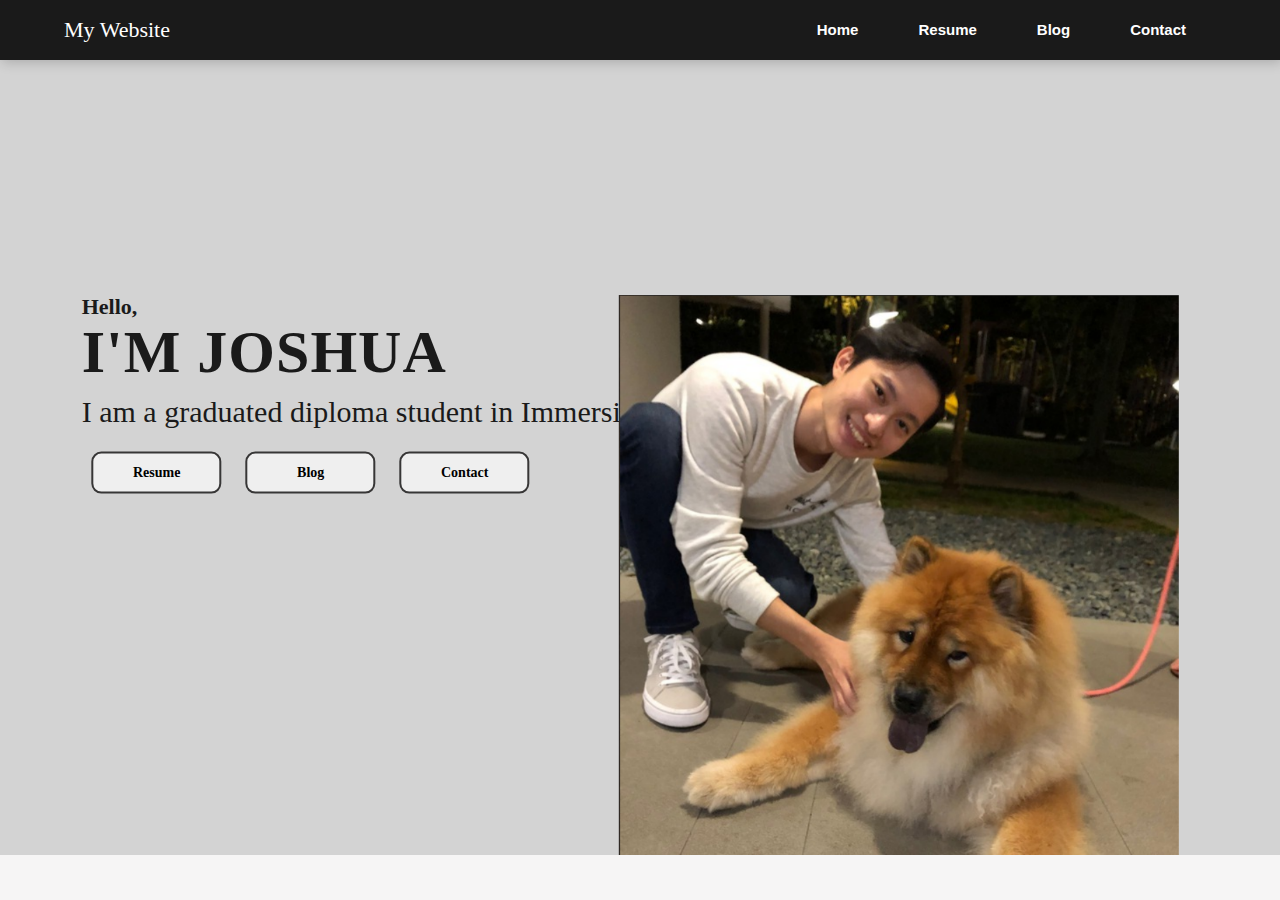
<file: index.html>
<!DOCTYPE html>
<html lang="en">
<head>
    <meta charset="UTF-8">
    <meta name="viewport" content="width=device-width, initial-scale=1.0">
    <title>Portfolio</title>
    <link href="css/normalise.css" rel="stylesheet" type="text/css">
    <link href="css/index.css" rel="stylesheet" type="text/css">

</head>

<body>
    <section>
        <nav>
            <a href="#" class="logo">My Website</a>
    
            <ul>
            <li><a href="index.html" class="active">Home</a></li>
            <li><a href="portfolio.html">Resume</a></li>
            <li><a href="blog.html">Blog</a></li>
            <li><a href="contact.html">Contact</a></li>
            </ul>
        </nav>

        <div class="text-container">
        <p>Hello,</p>
        <p>I'M JOSHUA</p>
        <p>I am a graduated diploma student in Immersive Media</p>

        <a href="portfolio.html">
            <button class="resume-btn">Resume</button>
        </a>
        <a href="blog.html">
            <button class="blog-btn">Blog</button>
        </a>
        <a href="contact.html">
            <button class="contact-btn">Contact</button>
        </a>
        </div>

        <img src="pictures/selfie.PNG" class="selfie" alt="selfie">

    </section>

</body>

</html>
</file>
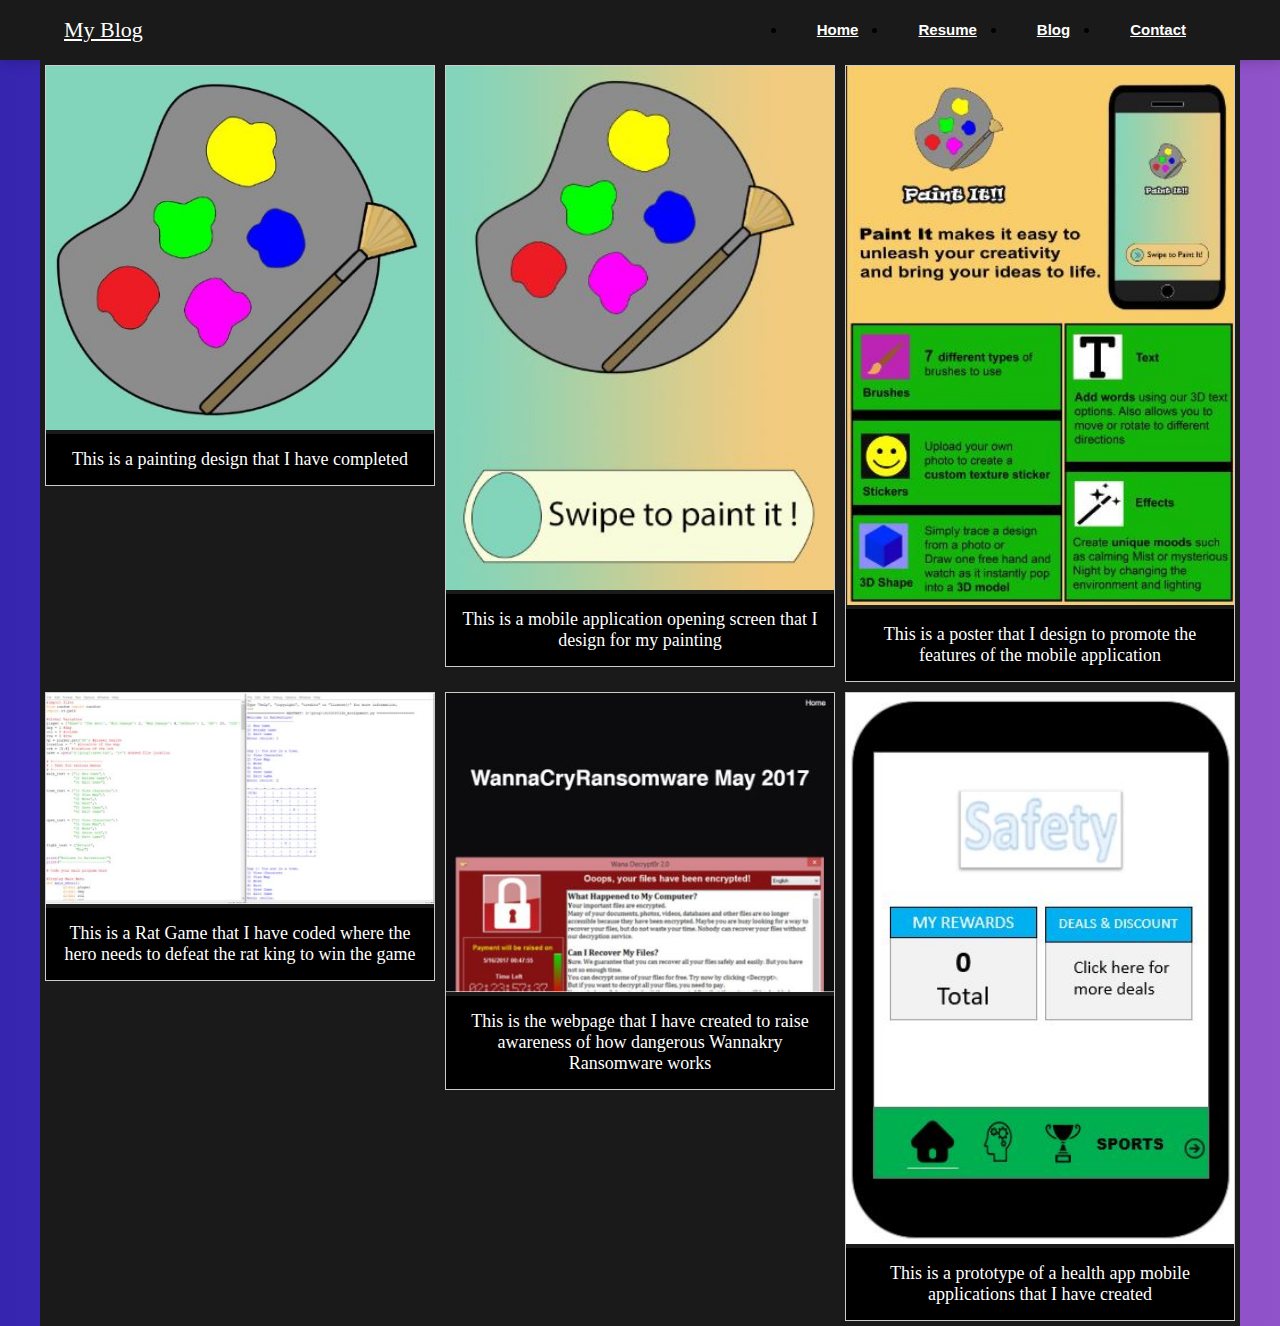
<file: Blog.html>
<!DOCTYPE html>
<html lang="en">
<head>
    <meta charset="UTF-8">
    <meta name="viewport" content="width=device-width, initial-scale=1.0">
    <title>Blog</title>
    <link href="css/blog.css" rel="stylesheet" type="text/css">
</head>

<body>
    <section>
        <nav>
            <a href="#" class="logo">My Blog</a>
    
            <ul>
            <li><a href="index.html" class="active">Home</a></li>
            <li><a href="portfolio.html">Resume</a></li>
            <li><a href="blog.html">Blog</a></li>
            <li><a href="contact.html">Contact</a></li>
            </ul>
        </nav>
    </section>

    <div class="container">
        <div class="gallery">
            <img src="pictures/paintingart.JPG" alt="pic1">
            <div class="description">This is a painting design that I have completed</div>
        </div>
        <div class="gallery">
            <img src="pictures/mobilepaintingapp.JPG" alt="pic2">
            <div class="description"> This is a mobile application opening screen that I design for my painting</div>
        </div>
        <div class="gallery">
            <img src="pictures/mobileapppaintingartposter.JPG" alt="pic3">
            <div class="description"> This is a poster that I design to promote the features of the mobile application</div>
        </div>
        <div class="gallery">
            <img src="pictures/pythonratgame.JPG" alt="pic4">
            <div class="description"> This is a Rat Game that I have coded where the hero needs to defeat the rat king to win the game</div>
        </div>
        <div class="gallery">
            <img src="pictures/wannakryransomware.JPG" alt="pic5">
            <div class="description"> This is the webpage that I have created to raise awareness of how dangerous Wannakry Ransomware works</div>
        </div>
        <div class="gallery">
            <img src="pictures/healthapp.JPG" alt="pic6">
            <div class="description"> This is a prototype of a health app mobile applications that I have created</div>
        </div>
    </div>
</body>
</file>
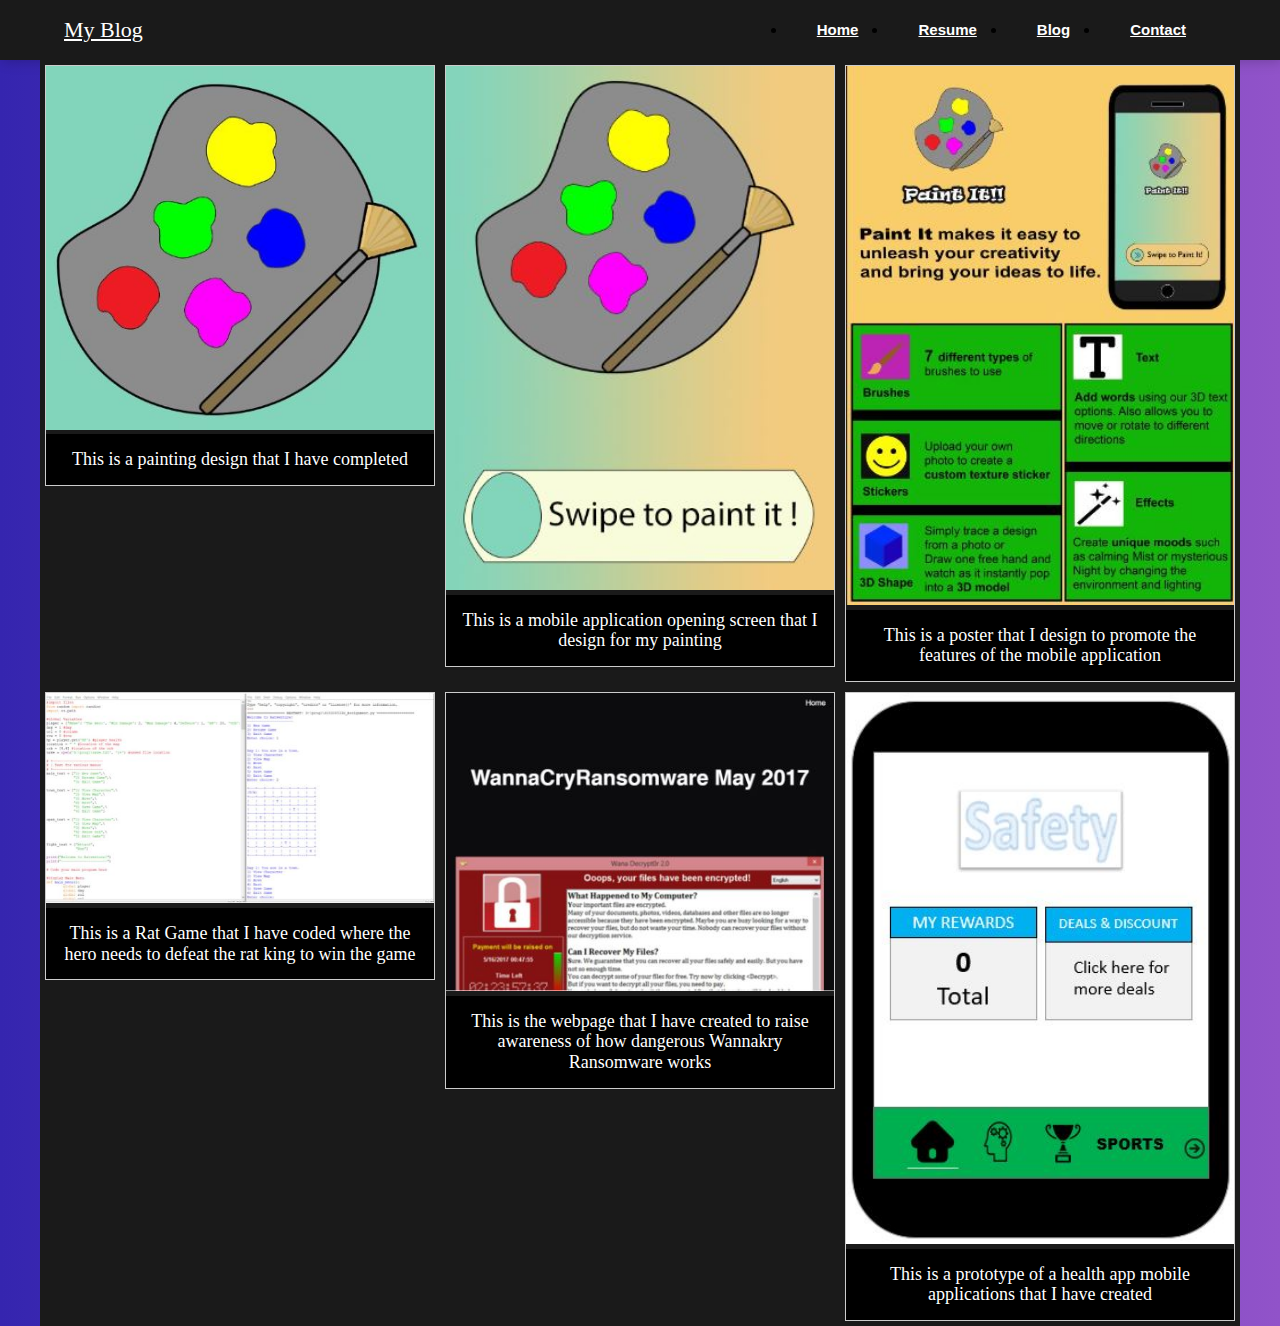
<file: blog.html>
<!DOCTYPE html>
<html lang="en">
<head>
    <meta charset="UTF-8">
    <meta name="viewport" content="width=device-width, initial-scale=1.0">
    <title>Blog</title>
    <link href="css/normalise.css" rel="stylesheet" type="text/css">
    <link href="css/blog.css" rel="stylesheet" type="text/css">
</head>

<body>
    <section>
        <nav>
            <a href="#" class="logo">My Blog</a>
    
            <ul>
            <li><a href="index.html" class="active">Home</a></li>
            <li><a href="portfolio.html">Resume</a></li>
            <li><a href="blog.html">Blog</a></li>
            <li><a href="contact.html">Contact</a></li>
            </ul>
        </nav>
    </section>

    <div class="container">
        <div class="gallery">
            <img src="paintingart.JPG" alt="pic1">
            <div class="description">This is a painting design that I have completed</div>
        </div>
        <div class="gallery">
            <img src="pictures/mobilepaintingapp.JPG" alt="pic2">
            <div class="description"> This is a mobile application opening screen that I design for my painting</div>
        </div>
        <div class="gallery">
            <img src="pictures/mobileapppaintingartposter.JPG" alt="pic3">
            <div class="description"> This is a poster that I design to promote the features of the mobile application</div>
        </div>
        <div class="gallery">
            <img src="pictures/pythonratgame.JPG" alt="pic4">
            <div class="description"> This is a Rat Game that I have coded where the hero needs to defeat the rat king to win the game</div>
        </div>
        <div class="gallery">
            <img src="pictures/wannakryransomware.JPG" alt="pic5">
            <div class="description"> This is the webpage that I have created to raise awareness of how dangerous Wannakry Ransomware works</div>
        </div>
        <div class="gallery">
            <img src="pictures/healthapp.JPG" alt="pic6">
            <div class="description"> This is a prototype of a health app mobile applications that I have created</div>
        </div>
    </div>
</body>
</file>
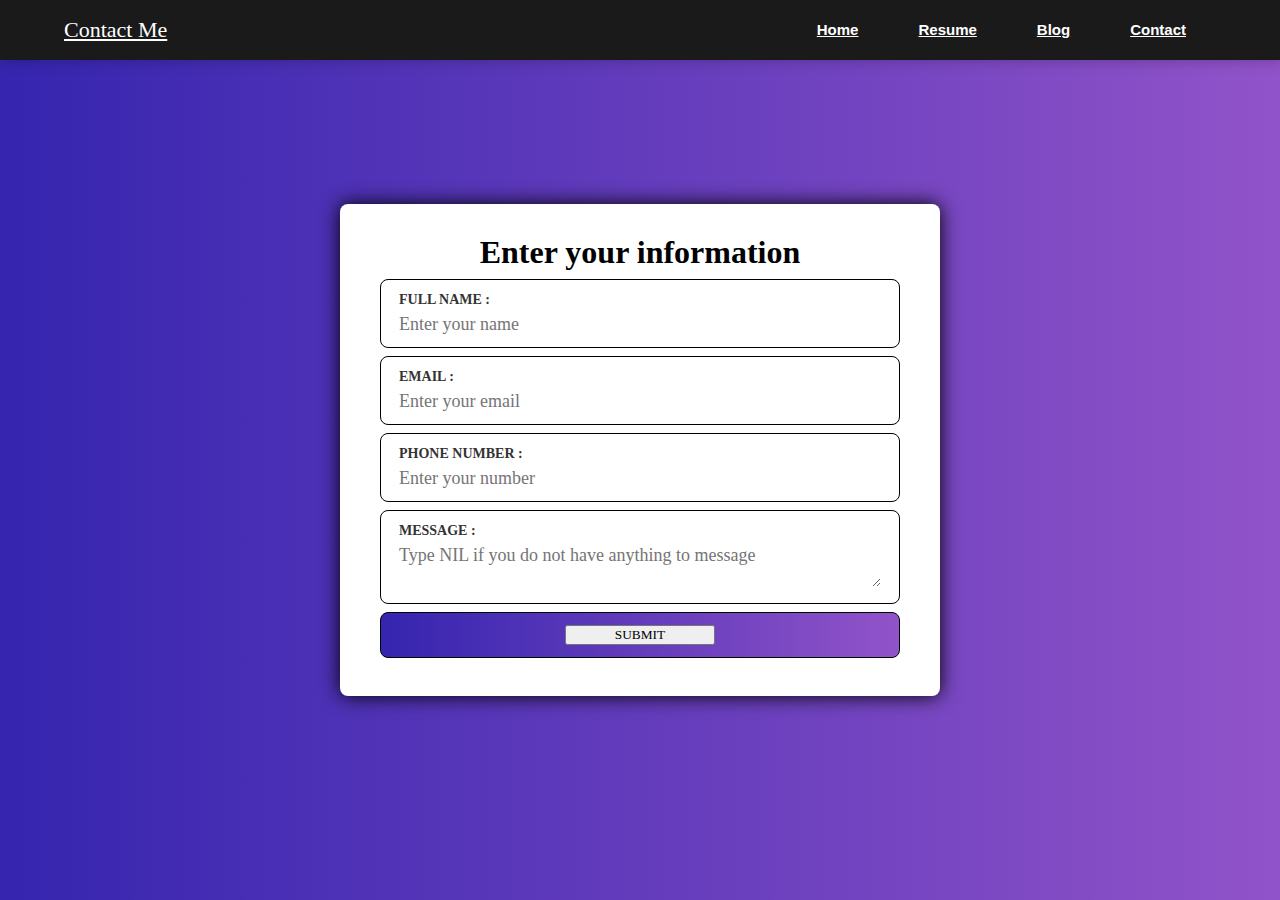
<file: Contact.html>
<!DOCTYPE html>
<html lang="en">
<head>
    <meta charset="UTF-8">
    <meta name="viewport" content="width=device-width, initial-scale=1.0">
    <title>Contact</title>
    <link href="css/contact.css" rel="stylesheet" type="text/css">
    <script src="javascript/contact.js"></script>
</head>

<body>

    <section>
        <nav>
        <a href="#" class="logo">Contact Me</a>

        <ul>
        <li><a href="index.html" class="active">Home</a></li>
        <li><a href="portfolio.html">Resume</a></li>
        <li><a href="blog.html">Blog</a></li>
        <li><a href="contact.html">Contact</a></li>
        </ul>
        </nav>
        <div class="contact-form">
            <form action="contact.php">
                <h1>Enter your information</h1>
                <div class="text-btn">
                      <label>Full Name :</label>
                      <input type="text" placeholder="Enter your name" name="name" required 
                      oninvalid="this.setCustomValidity('Please enter your name')" 
                      oninput="this.setCustomValidity('')">
                    </div>
                    <div class="text-btn">
                        <label>Email :</label>
                        <input type="email" placeholder="Enter your email" name="email" required
                        oninvalid="this.setCustomValidity('Please enter your email')" 
                        oninput="this.setCustomValidity('')">
                    </div>
                    <div class="text-btn">
                        <label>Phone Number :</label>
                        <input type="tel" placeholder="Enter your number" name="phone" required
                        oninvalid="this.setCustomValidity('Please enter your phone number')" 
                        oninput="this.setCustomValidity('')">
                    </div>
                    <div class="text-btn">
                        <label>Message :</label>
                        <textarea placeholder="Type NIL if you do not have anything to message" name="Message" required
                        oninvalid="this.setCustomValidity('Please fill in the message')" 
                        oninput="this.setCustomValidity('')"></textarea>
                    </div>
                    <div class="submit-btn">
                        <input type="submit" value="SUBMIT">
                    </div>
            </form>
        </div>
    </section>
</body>
</file>
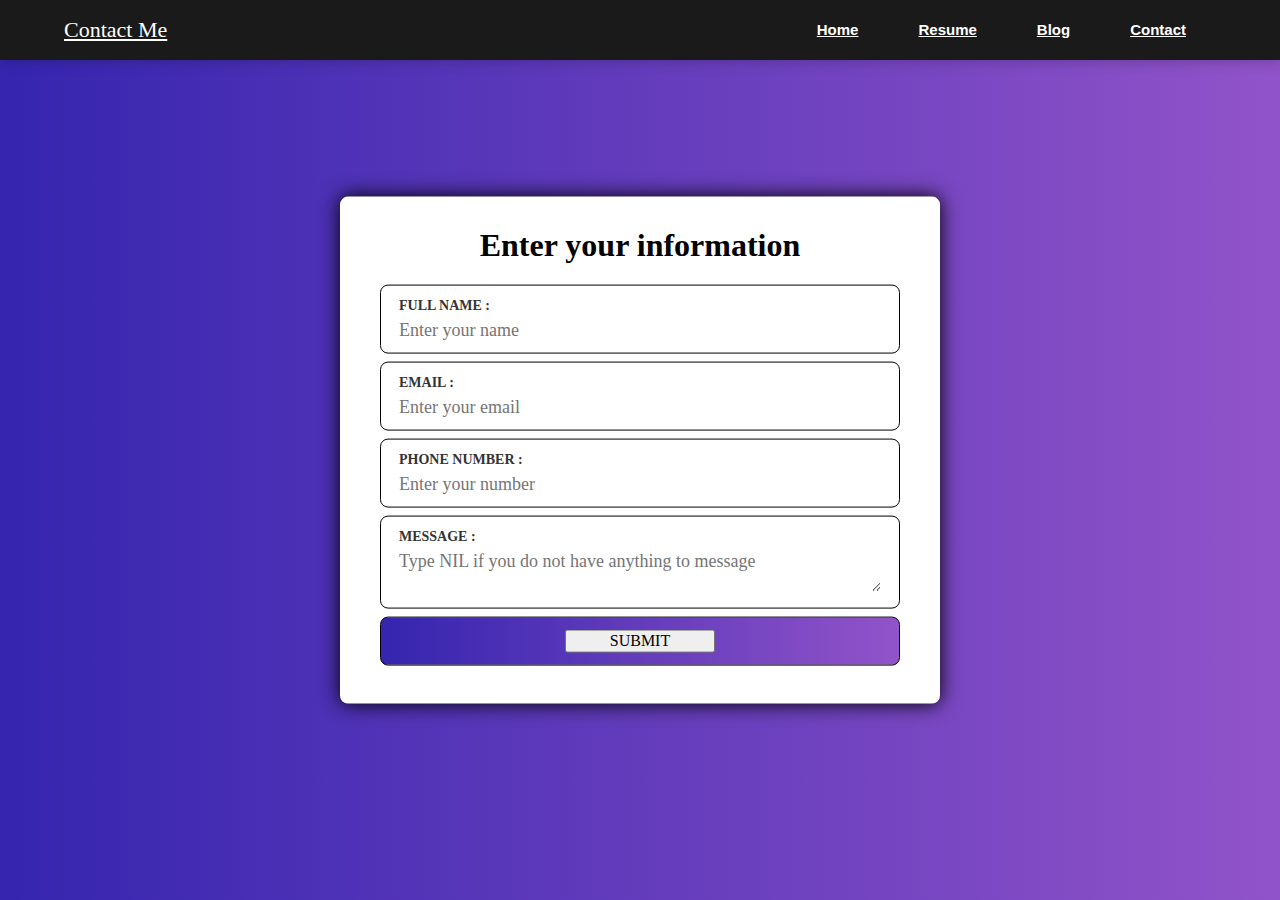
<file: contact.html>
<!DOCTYPE html>
<html lang="en">
<head>
    <meta charset="UTF-8">
    <meta name="viewport" content="width=device-width, initial-scale=1.0">
    <title>Contact</title>
    <link href="css/normalise.css" rel="stylesheet" type="text/css">
    <link href="css/contact.css" rel="stylesheet" type="text/css">
    <script src="javascript/contact.js"></script>
</head>

<body>

    <section>
        <nav>
        <a href="#" class="logo">Contact Me</a>

        <ul>
        <li><a href="index.html" class="active">Home</a></li>
        <li><a href="portfolio.html">Resume</a></li>
        <li><a href="blog.html">Blog</a></li>
        <li><a href="contact.html">Contact</a></li>
        </ul>
        </nav>
        <div class="contact-form">
            <form action="contact.php">
                <h1>Enter your information</h1>
                <div class="text-btn">
                      <label>Full Name :</label>
                      <input type="text" placeholder="Enter your name" name="name" required 
                      oninvalid="this.setCustomValidity('Please enter your name')" 
                      oninput="this.setCustomValidity('')">
                    </div>
                    <div class="text-btn">
                        <label>Email :</label>
                        <input type="email" placeholder="Enter your email" name="email" required
                        oninvalid="this.setCustomValidity('Please enter your email')" 
                        oninput="this.setCustomValidity('')">
                    </div>
                    <div class="text-btn">
                        <label>Phone Number :</label>
                        <input type="tel" placeholder="Enter your number" name="phone" required
                        oninvalid="this.setCustomValidity('Please enter your phone number')" 
                        oninput="this.setCustomValidity('')">
                    </div>
                    <div class="text-btn">
                        <label>Message :</label>
                        <textarea placeholder="Type NIL if you do not have anything to message" name="Message" required
                        oninvalid="this.setCustomValidity('Please fill in the message')" 
                        oninput="this.setCustomValidity('')"></textarea>
                    </div>
                    <div class="submit-btn">
                        <input type="submit" value="SUBMIT">
                    </div>
            </form>
        </div>
    </section>
</body>
</file>
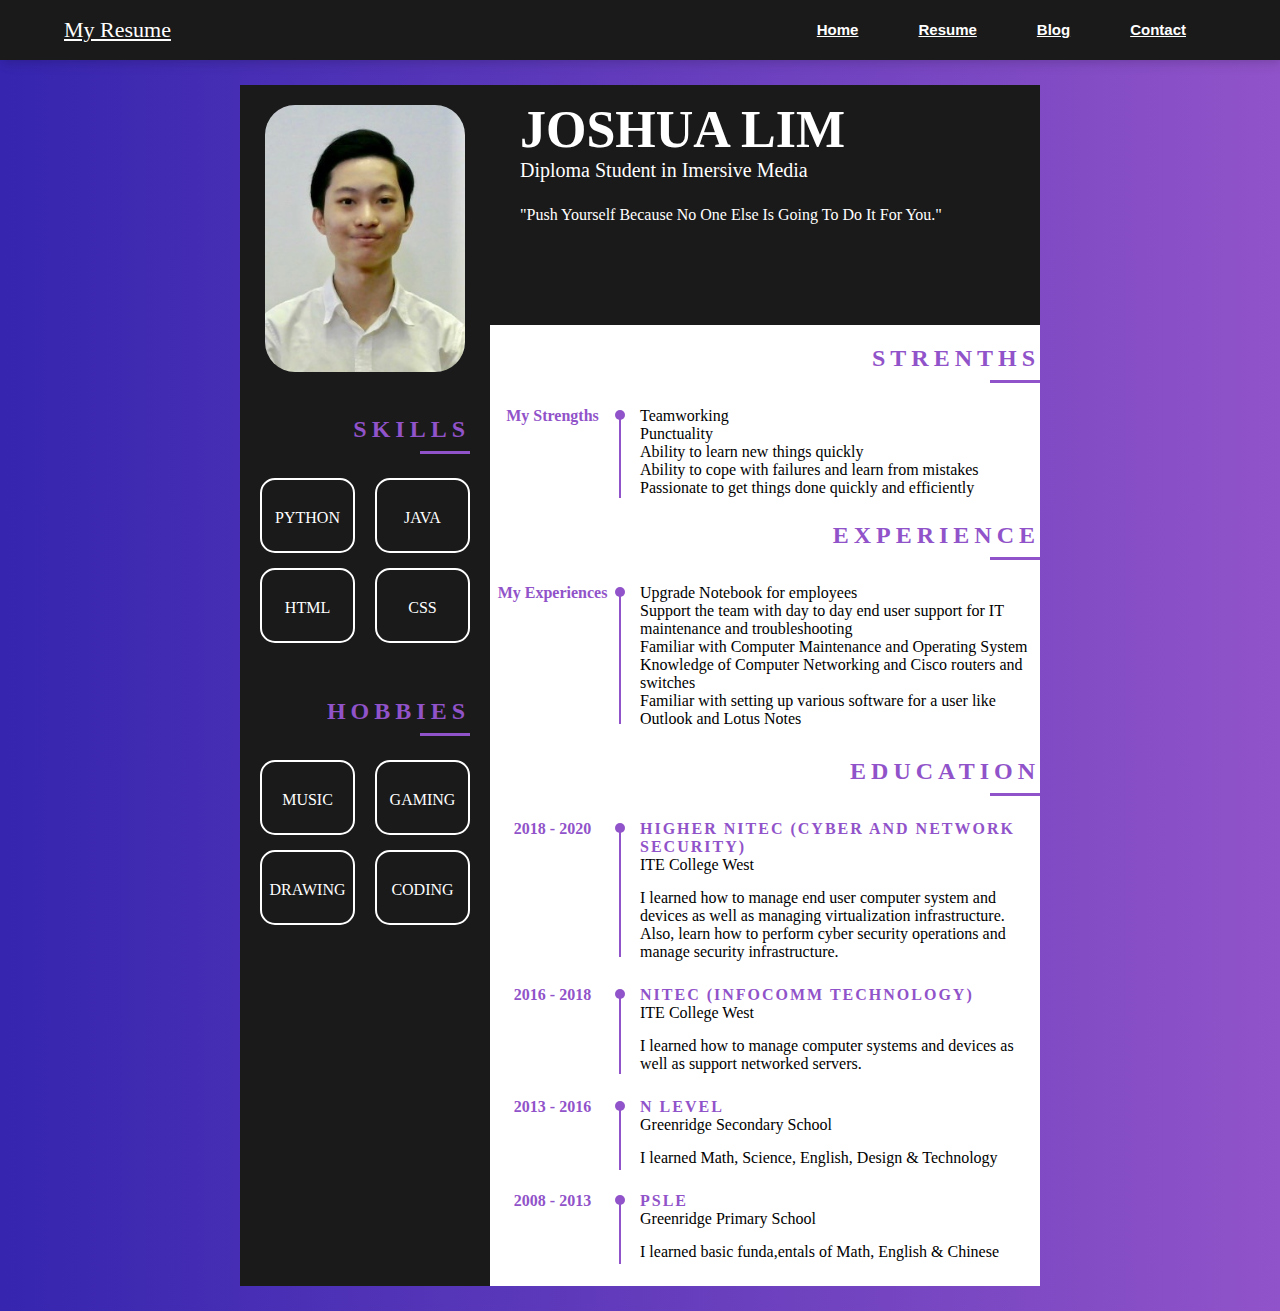
<file: Portfolio.html>
<!DOCTYPE html>
<html lang="en">
<head>
    <meta charset="UTF-8">
    <meta name="viewport" content="width=device-width, initial-scale=1.0">
    <title>Resume</title>
    <link href="css/portfolio.css" rel="stylesheet" type="text/css">
</head>

<body>
    <section>
        <nav>
            <a href="#" class="logo">My Resume</a>
            <ul>
                <li><a href="index.html" class="active">Home</a></li>
                <li><a href="portfolio.html">Resume</a></li>
                <li><a href="blog.html">Blog</a></li>
                <li><a href="contact.html">Contact</a></li>
            </ul>
        </nav>
    </section>
<div class="wrapper">
    <div class="resume">
        <div class="left">
            <div class="img_holder">
                <img src="pictures/resume.jpg" alt="picture">
            </div>
            <div class="skills_wrap pb">
                <div class="title">
                    skills
                </div>                
                <div class="skills">
                    <div class="wrap">
                        <div class="text">Python</div>
                    </div>
                    <div class="wrap">
                        <div class="text">Java</div>
                    </div>
                    <div class="wrap">
                        <div class="text">HTML</div>
                    </div>
                    <div class="wrap">
                        <div class="text">CSS</div>
                    </div>
                </div>
            </div>
            <div class="hobbies_wrap pb">
                <div class="title">
                    hobbies
                </div>                
                <div class="hobbies">
                    <div class="wrap">
                        <div class="text">Music</div>
                    </div>
                    <div class="wrap">
                        <div class="text">Gaming</div>
                    </div>
                    <div class="wrap">
                        <div class="text">Drawing</div>
                    </div>
                    <div class="wrap">
                        <div class="text">Coding</div>
                    </div>
                </div>
            </div>
        </div>
        <div class="right">
            <div class="header">
                <div class="name_role">
                    <div class="name">
                        Joshua Lim
                    </div>
                    <div class="role">
                        Diploma Student in Imersive Media
                    </div>
                </div>
                <div class="about">
                    "Push Yourself Because No One Else Is Going To Do It For You." 
                </div>
            </div>
            <div class="right_inner">
                <div class="strenth">
                    <div class="title">
                        strenths
                    </div>
                    <div class="strength_wrap">
                        <div class="wrap">
                            <div class="date">My Strengths</div>
                            <div class="info">
                                <p class="info-com">Teamworking</p>
                                <p class="info-com">Punctuality</p>
                                <p class="info-com">Ability to learn new things quickly</p>
                                <p class="info-com">Ability to cope with failures and learn from mistakes</p>
                                <p class="info-com">Passionate to get things done quickly and efficiently</p>
                            </div>
                        </div>
                        <div class="exp">
                            <div class="title">
                                Experience
                            </div>
                            <div class="exp_wrap">
                                <div class="wrap">
                                    <div class="date">My Experiences</div>
                                    <div class="info">
                                        <p class="info-com">Upgrade Notebook for employees</p>
                                        <p class="info-com">Support the team with day to day end user support for IT maintenance and troubleshooting</p>
                                        <p class="info-com">Familiar with Computer Maintenance and Operating System</p>
                                        <p class="info-com">Knowledge of Computer Networking and Cisco routers and switches</p>
                                        <p class="info-com">Familiar with setting up various software for a user like Outlook and Lotus Notes</p>
                                    </div>
                                </div>
                            </div>
                        </div>
                        <div class="education">
                            <div class="title">
                                Education
                            </div>
                            <div class="education_wrap">
                                <div class="wrap">
                                    <div class="date">2018 - 2020</div>
                                    <div class="info">
                                        <p class="info_title">Higher Nitec (Cyber and Network Security)</p>
                                        <p class="info-com">ITE College West</p>
                                        <p class="info_cont">I learned how to manage end user computer system and devices as well as managing virtualization infrastructure. Also, learn how to perform cyber security operations and manage security infrastructure.</p>
                                    </div>
                                </div>
                                <div class="wrap">
                                    <div class="date">2016 - 2018</div>
                                    <div class="info">
                                        <p class="info_title">Nitec (Infocomm technology)</p>
                                        <p class="info-com">ITE College West</p>
                                        <p class="info_cont">I learned how to manage computer systems and devices as well as support networked servers.</p>
                                    </div>
                                </div>
                                <div class="wrap">
                                    <div class="date">2013 - 2016</div>
                                    <div class="info">
                                        <p class="info_title">N Level</p>
                                        <p class="info-com">Greenridge Secondary School</p>
                                        <p class="info_cont">I learned Math, Science, English, Design & Technology</p>
                                    </div>
                                </div>
                                <div class="wrap">
                                    <div class="date">2008 - 2013</div>
                                    <div class="info">
                                        <p class="info_title">PSLE</p>
                                        <p class="info-com">Greenridge Primary School</p>
                                        <p class="info_cont">I learned basic funda,entals of Math, English & Chinese</p>
                                    </div>
                                </div>
                            </div>
                        </div>
                    </div>
                </div>
            </div>
        </div>
    </div>
</div>
</body>
</file>
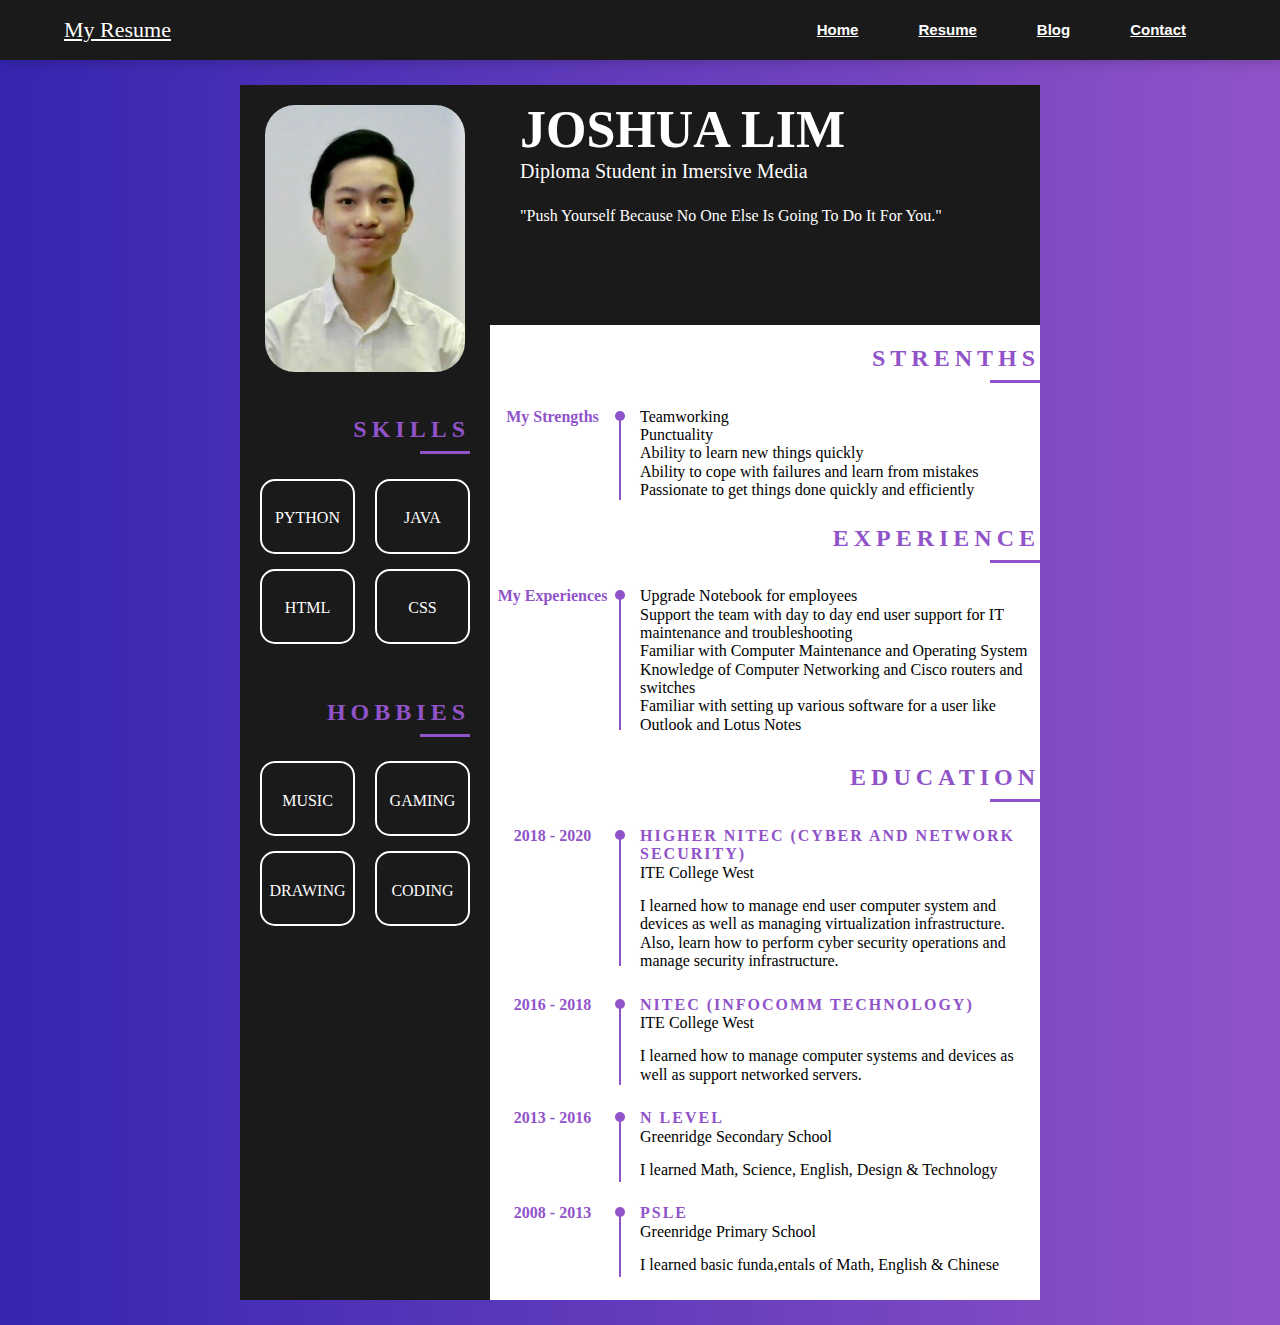
<file: portfolio.html>
<!DOCTYPE html>
<html lang="en">
<head>
    <meta charset="UTF-8">
    <meta name="viewport" content="width=device-width, initial-scale=1.0">
    <title>Resume</title>
    <link href="css/normalise.css" rel="stylesheet" type="text/css">
    <link href="css/portfolio.css" rel="stylesheet" type="text/css">
</head>

<body>
    <section>
        <nav>
            <a href="#" class="logo">My Resume</a>
            <ul>
                <li><a href="index.html" class="active">Home</a></li>
                <li><a href="portfolio.html">Resume</a></li>
                <li><a href="blog.html">Blog</a></li>
                <li><a href="contact.html">Contact</a></li>
            </ul>
        </nav>
    </section>
<div class="wrapper">
    <div class="resume">
        <div class="left">
            <div class="img_holder">
                <img src="pictures/resume.jpg" alt="picture">
            </div>
            <div class="skills_wrap pb">
                <div class="title">
                    skills
                </div>                
                <div class="skills">
                    <div class="wrap">
                        <div class="text">Python</div>
                    </div>
                    <div class="wrap">
                        <div class="text">Java</div>
                    </div>
                    <div class="wrap">
                        <div class="text">HTML</div>
                    </div>
                    <div class="wrap">
                        <div class="text">CSS</div>
                    </div>
                </div>
            </div>
            <div class="hobbies_wrap pb">
                <div class="title">
                    hobbies
                </div>                
                <div class="hobbies">
                    <div class="wrap">
                        <div class="text">Music</div>
                    </div>
                    <div class="wrap">
                        <div class="text">Gaming</div>
                    </div>
                    <div class="wrap">
                        <div class="text">Drawing</div>
                    </div>
                    <div class="wrap">
                        <div class="text">Coding</div>
                    </div>
                </div>
            </div>
        </div>
        <div class="right">
            <div class="header">
                <div class="name_role">
                    <div class="name">
                        Joshua Lim
                    </div>
                    <div class="role">
                        Diploma Student in Imersive Media
                    </div>
                </div>
                <div class="about">
                    "Push Yourself Because No One Else Is Going To Do It For You." 
                </div>
            </div>
            <div class="right_inner">
                <div class="strenth">
                    <div class="title">
                        strenths
                    </div>
                    <div class="strength_wrap">
                        <div class="wrap">
                            <div class="date">My Strengths</div>
                            <div class="info">
                                <p class="info-com">Teamworking</p>
                                <p class="info-com">Punctuality</p>
                                <p class="info-com">Ability to learn new things quickly</p>
                                <p class="info-com">Ability to cope with failures and learn from mistakes</p>
                                <p class="info-com">Passionate to get things done quickly and efficiently</p>
                            </div>
                        </div>
                        <div class="exp">
                            <div class="title">
                                Experience
                            </div>
                            <div class="exp_wrap">
                                <div class="wrap">
                                    <div class="date">My Experiences</div>
                                    <div class="info">
                                        <p class="info-com">Upgrade Notebook for employees</p>
                                        <p class="info-com">Support the team with day to day end user support for IT maintenance and troubleshooting</p>
                                        <p class="info-com">Familiar with Computer Maintenance and Operating System</p>
                                        <p class="info-com">Knowledge of Computer Networking and Cisco routers and switches</p>
                                        <p class="info-com">Familiar with setting up various software for a user like Outlook and Lotus Notes</p>
                                    </div>
                                </div>
                            </div>
                        </div>
                        <div class="education">
                            <div class="title">
                                Education
                            </div>
                            <div class="education_wrap">
                                <div class="wrap">
                                    <div class="date">2018 - 2020</div>
                                    <div class="info">
                                        <p class="info_title">Higher Nitec (Cyber and Network Security)</p>
                                        <p class="info-com">ITE College West</p>
                                        <p class="info_cont">I learned how to manage end user computer system and devices as well as managing virtualization infrastructure. Also, learn how to perform cyber security operations and manage security infrastructure.</p>
                                    </div>
                                </div>
                                <div class="wrap">
                                    <div class="date">2016 - 2018</div>
                                    <div class="info">
                                        <p class="info_title">Nitec (Infocomm technology)</p>
                                        <p class="info-com">ITE College West</p>
                                        <p class="info_cont">I learned how to manage computer systems and devices as well as support networked servers.</p>
                                    </div>
                                </div>
                                <div class="wrap">
                                    <div class="date">2013 - 2016</div>
                                    <div class="info">
                                        <p class="info_title">N Level</p>
                                        <p class="info-com">Greenridge Secondary School</p>
                                        <p class="info_cont">I learned Math, Science, English, Design & Technology</p>
                                    </div>
                                </div>
                                <div class="wrap">
                                    <div class="date">2008 - 2013</div>
                                    <div class="info">
                                        <p class="info_title">PSLE</p>
                                        <p class="info-com">Greenridge Primary School</p>
                                        <p class="info_cont">I learned basic funda,entals of Math, English & Chinese</p>
                                    </div>
                                </div>
                            </div>
                        </div>
                    </div>
                </div>
            </div>
        </div>
    </div>
</div>
</body>
</file>
<file: css/index.css>
@charset "utf-8";

body{
    background-color: #f6f5f5;
    margin: 0px;
    padding: 0px;
}
ul{
    list-style: none;
}
a{
    text-decoration: none;
}
section{
    width: 100%;
    height: 95vh;
    background-color: lightgray;
    background-repeat:no-repeat;
    background-size:cover;
    position: relative;
}
nav{
    display: flex;
    justify-content: space-between;
    align-items: center;
    height: 60px;
    background-color:#1a1a1a;
    box-shadow: 2px 2px 12px rgba(0,0,0,0.2);
    padding: 0px 5%;
}
nav ul{
    display: flex;
}
nav ul li a{
    margin:30px;
    font-family: Arial, Helvetica, sans-serif;
    color:#FFFFFF;
    font-size: 15px;
    font-weight: 700;
}
.logo{
    font-family: Calibri;
    color:#FFFFFF;
    font-size: 22px;
}
*{
    margin: 0;
    padding: 0;
    box-sizing: border-box;
    list-style: none;
    font-family: calibri;
}
nav a:hover{
    background: #FFFFFF;
    color: #1a1a1a;
}
.resume{
    width: 800px;
    background:#fff;
    margin: 25px auto;
    display: flex;
}


.text-container p:nth-child(1){
    font-family: calibri;
    font-weight: bold;
    color: #1a1a1a;
    font-size: 22px;
}
.text-container p:nth-child(2){
    font-family: calibri;
    font-weight: bold;
    letter-spacing: 1px;
    color:#1a1a1a;
    font-size: 60px;
}
.text-container p:nth-child(3){
    font-family:calibri;
    color: #1a1a1a; 
    font-size: 30px;
    line-height: 30px;
}
.text-container p{
    line-height: 0px;
    margin: 45px 0px 25px;
}
.text-container{
    position: absolute;
    left: 13%;
    top: 42%;
    transform: translate(-13%,-42%);
}
.text-container button{
    width: 130px;
    height: 42px;
    border-radius: 10px;
    font-family: calibri;
    font-weight: bold;
    font-size: 14px;
    outline: none;
    margin: 0px 10px;
}
.resume-btn{
    border: 2px solid #373636;

}
.blog-btn{
    border: 2px solid #373636;
}
.contact-btn{
    border: 2px solid #373636;
}
.resume-btn:hover{
    background:black;
    color: #FFFFFF;
}
.blog-btn:hover{
    background:black;
    color: #FFFFFF;
}
.contact-btn:hover{
    background:black;
    color: #FFFFFF;
}
button:active{
    transform: scale(1.1);
}
.selfie{
    height: 560px;
    position: absolute;
    bottom: 0px;
    left: 86%;
    transform: translate(-86%);
}
</file>
<file: css/blog.css>
@charset "utf-8";

*{
    box-sizing: border-box;
}
body{
    margin: 0;
    background: linear-gradient(to right, #3525af, #9153c9);
}
nav{
    display: flex;
    justify-content: space-between;
    align-items: center;
    height: 60px;
    background-color:#1a1a1a;
    box-shadow: 2px 2px 12px rgba(0,0,0,0.2);
    padding: 0px 5%;
}
nav a:hover{
    background: #FFFFFF;
    color: #1a1a1a;
}
nav ul{
    display: flex;
}
nav ul li a{
    margin:30px;
    font-family: Arial, Helvetica, sans-serif;
    color:#FFFFFF;
    font-size: 15px;
    font-weight: 700;
}
.logo{
    font-family: Calibri;
    color:#FFFFFF;
    font-size: 22px;
}
.container{
    max-width: 1200px;
    margin:auto;
    background:#1a1a1a;
    overflow: auto;
}
.gallery{
    margin: 5px;
    border: 1px solid #cccccc;
    float: left;
    width: 390px;
}
.gallery img{
    width: 100%;
    height: auto;
}
.description{
    background-color:black;
    font-family: calibri;
    color: #FFFFFF;
    padding: 15px;
    text-align: center; 
    font-size: large;
}
</file>
<file: css/contact.css>
@charset "utf-8";

nav{
    display: flex;
    justify-content: space-between;
    align-items: center;
    height: 60px;
    background-color:#1a1a1a;
    box-shadow: 2px 2px 12px rgba(0,0,0,0.2);
    padding: 0px 5%;
}
nav a:hover{
    background: #FFFFFF;
    color: #1a1a1a;
}
nav ul{
    display: flex;
}
nav ul li a{
    margin:30px;
    font-family: Arial, Helvetica, sans-serif;
    color:#FFFFFF;
    font-size: 15px;
    font-weight: 700;
}
.logo{
    font-family: Calibri;
    color:#FFFFFF;
    font-size: 22px;
}
*{
    margin: 0;
    padding: 0;
    box-sizing: border-box;
    list-style: none;
    font-family: calibri;
}
body{
    margin: 0;
    padding: 0;
    background-size: cover;
    background: linear-gradient(to right, #3525af, #9153c9);
}
.contact-form{
    width: 85%;
    max-width: 600px;
    background: #FFFFFF;
    position: absolute;
    top: 50%;
    left: 50%;
    transform: translate(-50%,-50%);
    padding: 30px 40px;
    box-sizing: border-box;
    border-radius: 8px;
    text-align: center;
    box-shadow: 0 0 20px #000000;
}
.contact-form h1{
    font-weight: bold;
    margin-top: 0;
}
.text-btn{
    border:1px solid black;
    margin: 8px 0;
    padding: 12px 18px;
    border-radius: 8px;
    font-weight: bold;
}
.submit-btn{
    border:1px solid black;
    margin: 8px 0;
    padding: 12px 18px;
    border-radius: 8px;
    font-weight: bold;
    background: linear-gradient(to right, #3525af, #9153c9);
}
.text-btn label{
    display: block;
    text-align: left;
    color: #333333;
    text-transform: uppercase;
    font-size: 14px;
}
.text-btn input,.text-btn textarea{
    width: 100%;
    border: none;
    background: none;
    outline: none;
    font-size: 18px;
    margin-top: 6px;
}

input[type="submit"]{
    display: block;
    margin: 0 auto;
    width: 150px;
    text-align: center;
    cursor: pointer;
    color:black;

}
input[type="submit"]:hover{
    background: black;
    color: #FFFFFF;
}
</file>
<file: css/portfolio.css>
@charset "utf-8";

nav{
    display: flex;
    justify-content: space-between;
    align-items: center;
    height: 60px;
    background-color:#1a1a1a;
    box-shadow: 2px 2px 12px rgba(0,0,0,0.2);
    padding: 0px 5%;
}
nav a:hover{
    background: #FFFFFF;
    color: #1a1a1a;
}
nav ul{
    display: flex;
}
nav ul li a{
    margin:30px;
    font-family: Arial, Helvetica, sans-serif;
    color:#FFFFFF;
    font-size: 15px;
    font-weight: 700;
}
.logo{
    font-family: Calibri;
    color:#FFFFFF;
    font-size: 22px;
}
*{
    margin: 0;
    padding: 0;
    box-sizing: border-box;
    list-style: none;
    font-family: calibri;
}

body{
    background: linear-gradient(to right, #3525af, #9153c9);
}
.resume{
    width: 800px;
    background:#fff;
    margin: 25px auto;
    display: flex;
}
.left{
    background:#1a1a1a;
    width: 250px;
    padding: 0 20px;
}
.right{
    width: calc(100% - 250px);
}
.left .img_holder{
    text-align: center;
    padding: 20px 0;
}
.left .img_holder img{
    width: 200px;
    border-radius: 30px;
}
.pb{
    padding-bottom: 20px;
}
.title{
    font-size: 24px;
    font-weight: 700;
    text-transform: uppercase;
    letter-spacing: 5px;
    padding-bottom: 10px;
    color:#9153c9;
    position: relative;
    text-align: right;
    margin-bottom: 25px;
    margin-top: 20px;
}
.title:before{
    content: "";
    position: absolute;
    top: 35px;
    right: 0;
    width: 50px;
    height: 3px;
    background:#9153c9;
}
.left .text{
    color: #9153c9;
    text-transform: uppercase;
    font-size: 16px;
}
.skills,
.hobbies{
    display: flex;
    flex-wrap: wrap;
    justify-content: space-between;
}
.skills .wrap,
.hobbies .wrap{
    width: 95px;
    height: 75px;
    margin-bottom: 15px;
    border-radius: 15px;
    border: 2px solid #fff;
    display: flex;
    flex-direction: column;
    align-items: center;
    justify-content: center;
}
.skills .wrap .text,
.hobbies .wrap .text{
    margin-top: 5px;
}
.skills .wrap .text,
.hobbies .wrap .text{
    color: #fff;
}
.skills .wrap:hover,
.hobbies .wrap:hover{
    background: #fff;
}
.skills .wrap:hover .text,
.hobbies .wrap:hover .text{
    color: #9153c9;
}

.header{
    background:#1a1a1a;
    padding: 15px 30px;
    color: #fff;
    height: 240px;
}
.header .name{
    font-size: 52px;
    text-transform: uppercase;
    font-weight: 700;
    color:#FFFFFF;
}
.header .role{
    font-weight: 300;
    font-size: 20px;
}
.header .about{
    margin-top: 20px;
    line-height: 26px;
}
.right_inner .education{
    margin-top: 30px;
}
.right_inner .wrap{
    display: flex;
    margin-bottom: 25px;
}
.right_inner .wrap .date{
    width: 125px;
    color:#9153c9;
    text-align: center;
    font-weight: bold;
}
.right_inner .wrap .info{
    width: calc(100% - 125px);
    padding-left: 25px;
    position: relative;
}
.right_inner .wrap .info_title{
    text-transform: uppercase;
    font-weight: 700;
    letter-spacing: 2px;
    color: #9153c9;
}
.right_inner .wrap .info_com{
    font-size: 14px;
    margin-top: 3px;
}
.right_inner .wrap .info_cont{
    margin-top: 15px;
}
.right_inner .wrap .info:before{
    content: "";
    position: absolute;
    top: 3px;
    left: 0;
    width: 10px;
    height: 10px;
    background: #9153c9;
    border-radius: 50%;
}
.right_inner .wrap .info:after{
    content: "";
    position: absolute;
    top: 10px;
    left: 4px;
    width: 2px;
    height: 90%;
    background: #9153c9;
}
</file>
<file: css/normalise.css>
/*! normalize.css v8.0.1 | MIT License | github.com/necolas/normalize.css */

/* Document
   ========================================================================== */

/**
 * 1. Correct the line height in all browsers.
 * 2. Prevent adjustments of font size after orientation changes in iOS.
 */

 html {
    line-height: 1.15; /* 1 */
    -webkit-text-size-adjust: 100%; /* 2 */
  }
  
  /* Sections
     ========================================================================== */
  
  /**
   * Remove the margin in all browsers.
   */
  
  body {
    margin: 0;
  }
  
  /**
   * Render the `main` element consistently in IE.
   */
  
  main {
    display: block;
  }
  
  /**
   * Correct the font size and margin on `h1` elements within `section` and
   * `article` contexts in Chrome, Firefox, and Safari.
   */
  
  h1 {
    font-size: 2em;
    margin: 0.67em 0;
  }
  
  /* Grouping content
     ========================================================================== */
  
  /**
   * 1. Add the correct box sizing in Firefox.
   * 2. Show the overflow in Edge and IE.
   */
  
  hr {
    box-sizing: content-box; /* 1 */
    height: 0; /* 1 */
    overflow: visible; /* 2 */
  }
  
  /**
   * 1. Correct the inheritance and scaling of font size in all browsers.
   * 2. Correct the odd `em` font sizing in all browsers.
   */
  
  pre {
    font-family: monospace, monospace; /* 1 */
    font-size: 1em; /* 2 */
  }
  
  /* Text-level semantics
     ========================================================================== */
  
  /**
   * Remove the gray background on active links in IE 10.
   */
  
  a {
    background-color: transparent;
  }
  
  /**
   * 1. Remove the bottom border in Chrome 57-
   * 2. Add the correct text decoration in Chrome, Edge, IE, Opera, and Safari.
   */
  
  abbr[title] {
    border-bottom: none; /* 1 */
    text-decoration: underline; /* 2 */
    text-decoration: underline dotted; /* 2 */
  }
  
  /**
   * Add the correct font weight in Chrome, Edge, and Safari.
   */
  
  b,
  strong {
    font-weight: bolder;
  }
  
  /**
   * 1. Correct the inheritance and scaling of font size in all browsers.
   * 2. Correct the odd `em` font sizing in all browsers.
   */
  
  code,
  kbd,
  samp {
    font-family: monospace, monospace; /* 1 */
    font-size: 1em; /* 2 */
  }
  
  /**
   * Add the correct font size in all browsers.
   */
  
  small {
    font-size: 80%;
  }
  
  /**
   * Prevent `sub` and `sup` elements from affecting the line height in
   * all browsers.
   */
  
  sub,
  sup {
    font-size: 75%;
    line-height: 0;
    position: relative;
    vertical-align: baseline;
  }
  
  sub {
    bottom: -0.25em;
  }
  
  sup {
    top: -0.5em;
  }
  
  /* Embedded content
     ========================================================================== */
  
  /**
   * Remove the border on images inside links in IE 10.
   */
  
  img {
    border-style: none;
  }
  
  /* Forms
     ========================================================================== */
  
  /**
   * 1. Change the font styles in all browsers.
   * 2. Remove the margin in Firefox and Safari.
   */
  
  button,
  input,
  optgroup,
  select,
  textarea {
    font-family: inherit; /* 1 */
    font-size: 100%; /* 1 */
    line-height: 1.15; /* 1 */
    margin: 0; /* 2 */
  }
  
  /**
   * Show the overflow in IE.
   * 1. Show the overflow in Edge.
   */
  
  button,
  input { /* 1 */
    overflow: visible;
  }
  
  /**
   * Remove the inheritance of text transform in Edge, Firefox, and IE.
   * 1. Remove the inheritance of text transform in Firefox.
   */
  
  button,
  select { /* 1 */
    text-transform: none;
  }
  
  /**
   * Correct the inability to style clickable types in iOS and Safari.
   */
  
  button,
  [type="button"],
  [type="reset"],
  [type="submit"] {
    -webkit-appearance: button;
  }
  
  /**
   * Remove the inner border and padding in Firefox.
   */
  
  button::-moz-focus-inner,
  [type="button"]::-moz-focus-inner,
  [type="reset"]::-moz-focus-inner,
  [type="submit"]::-moz-focus-inner {
    border-style: none;
    padding: 0;
  }
  
  /**
   * Restore the focus styles unset by the previous rule.
   */
  
  button:-moz-focusring,
  [type="button"]:-moz-focusring,
  [type="reset"]:-moz-focusring,
  [type="submit"]:-moz-focusring {
    outline: 1px dotted ButtonText;
  }
  
  /**
   * Correct the padding in Firefox.
   */
  
  fieldset {
    padding: 0.35em 0.75em 0.625em;
  }
  
  /**
   * 1. Correct the text wrapping in Edge and IE.
   * 2. Correct the color inheritance from `fieldset` elements in IE.
   * 3. Remove the padding so developers are not caught out when they zero out
   *    `fieldset` elements in all browsers.
   */
  
  legend {
    box-sizing: border-box; /* 1 */
    color: inherit; /* 2 */
    display: table; /* 1 */
    max-width: 100%; /* 1 */
    padding: 0; /* 3 */
    white-space: normal; /* 1 */
  }
  
  /**
   * Add the correct vertical alignment in Chrome, Firefox, and Opera.
   */
  
  progress {
    vertical-align: baseline;
  }
  
  /**
   * Remove the default vertical scrollbar in IE 10+.
   */
  
  textarea {
    overflow: auto;
  }
  
  /**
   * 1. Add the correct box sizing in IE 10.
   * 2. Remove the padding in IE 10.
   */
  
  [type="checkbox"],
  [type="radio"] {
    box-sizing: border-box; /* 1 */
    padding: 0; /* 2 */
  }
  
  /**
   * Correct the cursor style of increment and decrement buttons in Chrome.
   */
  
  [type="number"]::-webkit-inner-spin-button,
  [type="number"]::-webkit-outer-spin-button {
    height: auto;
  }
  
  /**
   * 1. Correct the odd appearance in Chrome and Safari.
   * 2. Correct the outline style in Safari.
   */
  
  [type="search"] {
    -webkit-appearance: textfield; /* 1 */
    outline-offset: -2px; /* 2 */
  }
  
  /**
   * Remove the inner padding in Chrome and Safari on macOS.
   */
  
  [type="search"]::-webkit-search-decoration {
    -webkit-appearance: none;
  }
  
  /**
   * 1. Correct the inability to style clickable types in iOS and Safari.
   * 2. Change font properties to `inherit` in Safari.
   */
  
  ::-webkit-file-upload-button {
    -webkit-appearance: button; /* 1 */
    font: inherit; /* 2 */
  }
  
  /* Interactive
     ========================================================================== */
  
  /*
   * Add the correct display in Edge, IE 10+, and Firefox.
   */
  
  details {
    display: block;
  }
  
  /*
   * Add the correct display in all browsers.
   */
  
  summary {
    display: list-item;
  }
  
  /* Misc
     ========================================================================== */
  
  /**
   * Add the correct display in IE 10+.
   */
  
  template {
    display: none;
  }
  
  /**
   * Add the correct display in IE 10.
   */
  
  [hidden] {
    display: none;
  }
</file>
